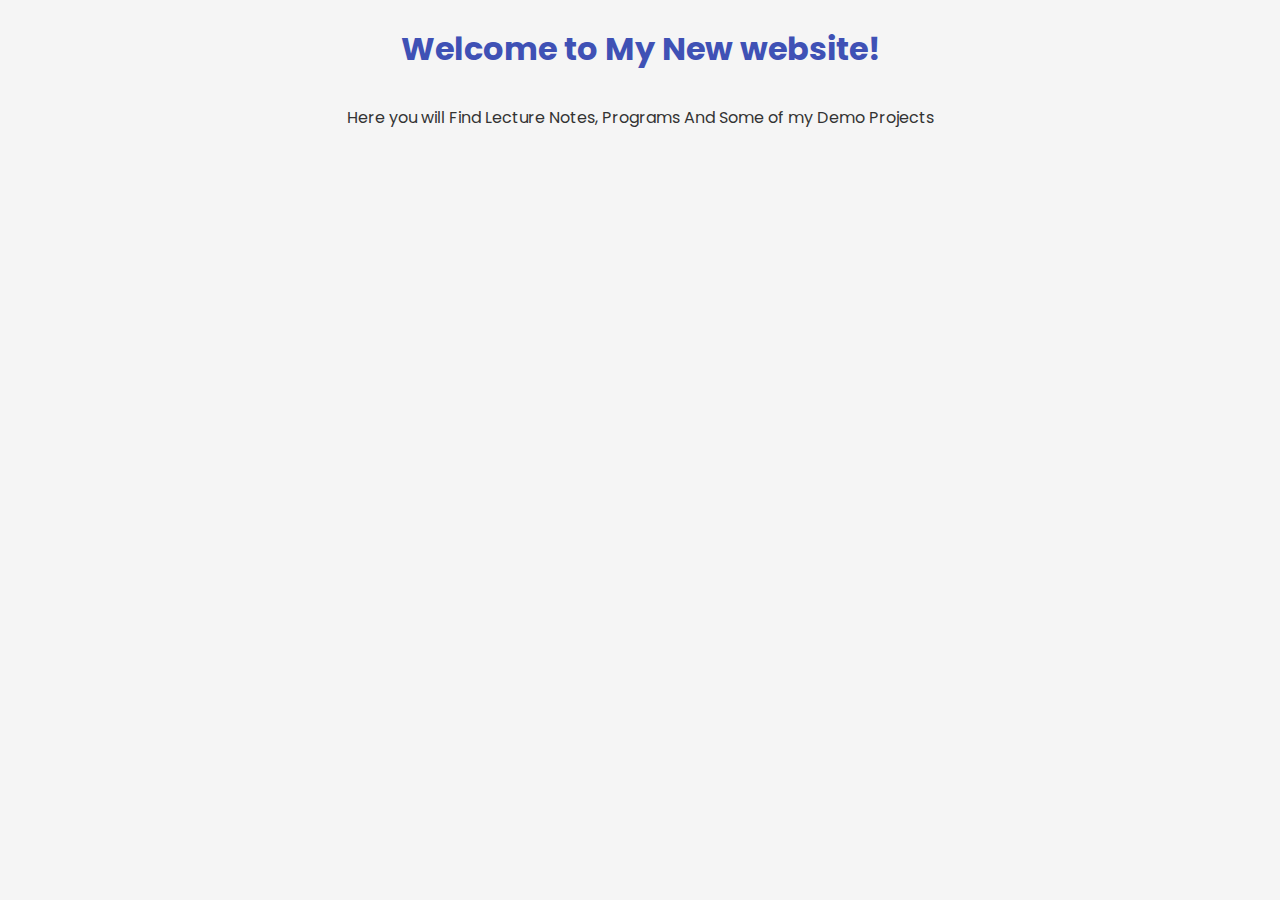
<file: index.html>
<!DOCTYPE html>
<html>

<head>
  <title>Electro Study</title>
  <script src="https://code.jquery.com/jquery-3.6.3.min.js"
    integrity="sha256-pvPw+upLPUjgMXY0G+8O0xUf+/Im1MZjXxxgOcBQBXU=" crossorigin="anonymous"></script>
  <Script>
    $(function () {
      $('#header').load('/header.html')
    })
  </Script>
  <link rel="stylesheet" type="text/css" href="/CSS/style.css">
  <meta name="viewport" content="width=device-width, initial-scale=1.0">
</head>

<body>
  <div id="header"></div>
  <h1 class="Page_Head">Welcome to My New website! </h1>
  <p class="Page_paragraph">Here you will Find Lecture Notes, Programs And Some of my Demo Projects</p>
  <script src="/JS/script.js"></script>
</body>

</html>
</file>
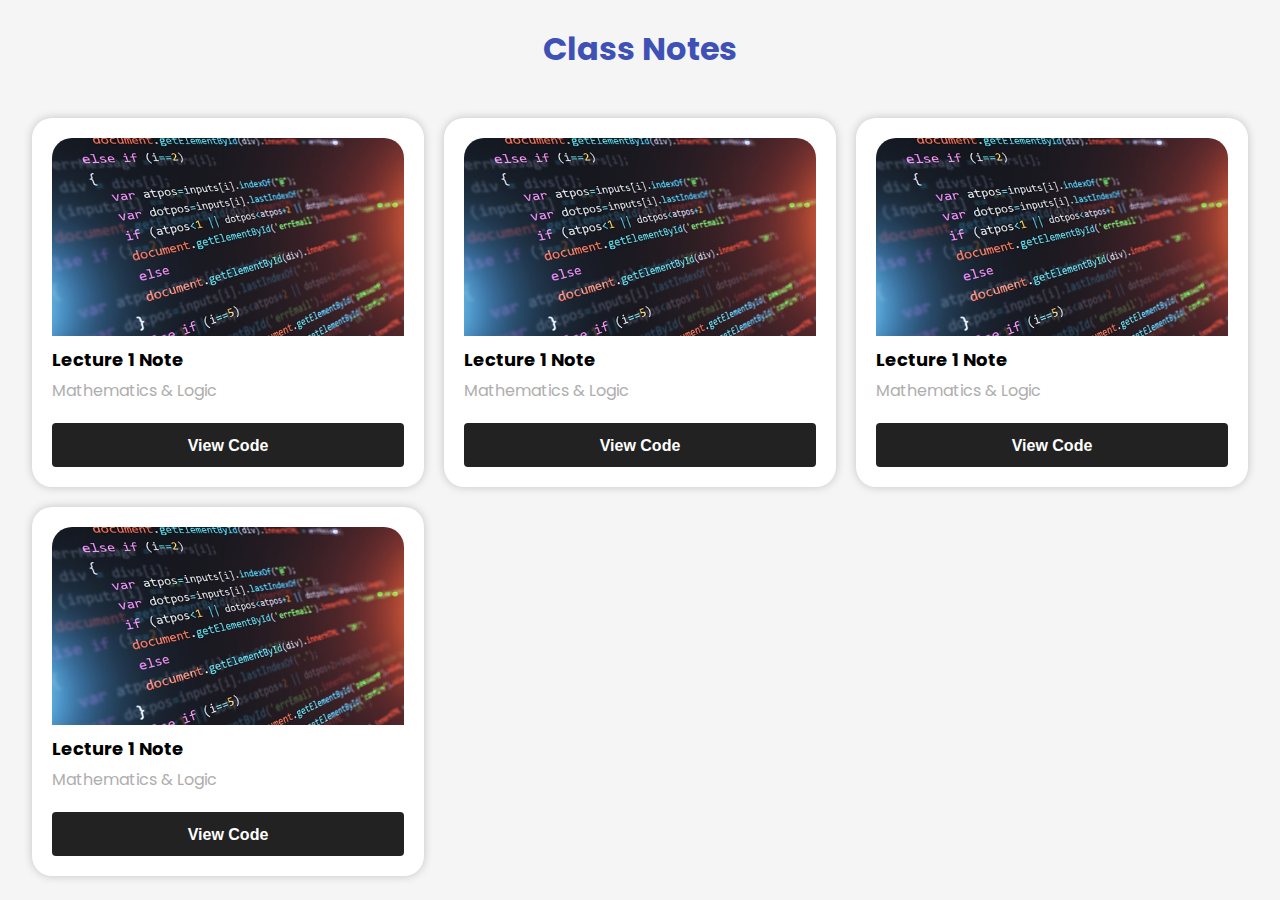
<file: HTML/Assignmet_Program.html>
<!DOCTYPE html>
<html>

<head>
  <title>Electro Study</title>
  <script src="https://code.jquery.com/jquery-3.6.3.min.js"
    integrity="sha256-pvPw+upLPUjgMXY0G+8O0xUf+/Im1MZjXxxgOcBQBXU=" crossorigin="anonymous"></script>
  <Script>
    $(function () {
      $('#header').load('/header.html')
    })
  </Script>
  <link rel="stylesheet" type="text/css" href="/CSS/style.css">
  <link rel="stylesheet" href="https://cdnjs.cloudflare.com/ajax/libs/font-awesome/5.13.1/css/all.min.css">
  <meta charset="UTF-8">
  <meta name="viewport" content="width=device-width, initial-scale=1.0">
</head>

<body>
  <div id="header"></div>
  <h1 class="Page_Head">Class Notes</h1>
  <div class="Class_Note">
    <div class="container_card">
      <div class="cards grid-row">
        <div class="card">
          <div class="card-top">
            <img src="/Images/java_Background.jpg" alt="Blog Name">
          </div>
          <div class="card-info">
            <h2>Lecture 1 Note</h2>
            <p class="excerpt">Mathematics & Logic </p>
          </div>
          <!-- <a href=""></a> -->
          <div class="card-bottom flex-row">
            <button class="View_Code_Button" role="button" onclick="window.location.href='/HTML/Assignment_Program/BinToHex.html';" >View Code</button>
          </div>
        </div>

        <div class="card">
            <div class="card-top">
              <img src="/Images/java_Background.jpg" alt="Blog Name">
            </div>
            <div class="card-info">
              <h2>Lecture 1 Note</h2>
              <p class="excerpt">Mathematics & Logic </p>
            </div>
            <!-- <a href=""></a> -->
            <div class="card-bottom flex-row">
              <button class="View_Code_Button" role="button" onclick="window.location.href='/HTML/Assignment_Program/BinToHex.html';" >View Code</button>
            </div>
          </div>

          <div class="card">
            <div class="card-top">
              <img src="/Images/java_Background.jpg" alt="Blog Name">
            </div>
            <div class="card-info">
              <h2>Lecture 1 Note</h2>
              <p class="excerpt">Mathematics & Logic </p>
            </div>
            <!-- <a href=""></a> -->
            <div class="card-bottom flex-row">
              <button class="View_Code_Button" role="button" onclick="window.location.href='/HTML/Assignment_Program/BinToHex.html';" >View Code</button>
            </div>
          </div>

          <div class="card">
            <div class="card-top">
              <img src="/Images/java_Background.jpg" alt="Blog Name">
            </div>
            <div class="card-info">
              <h2>Lecture 1 Note</h2>
              <p class="excerpt">Mathematics & Logic </p>
            </div>
            <!-- <a href=""></a> -->
            <div class="card-bottom flex-row">
              <button class="View_Code_Button" role="button" onclick="window.location.href='/HTML/Assignment_Program/BinToHex.html';" >View Code</button>
            </div>
          </div>


      </div>
    </div>
  </div>
  <script src="/JS/script.js"></script>
</body>

</html>
</file>
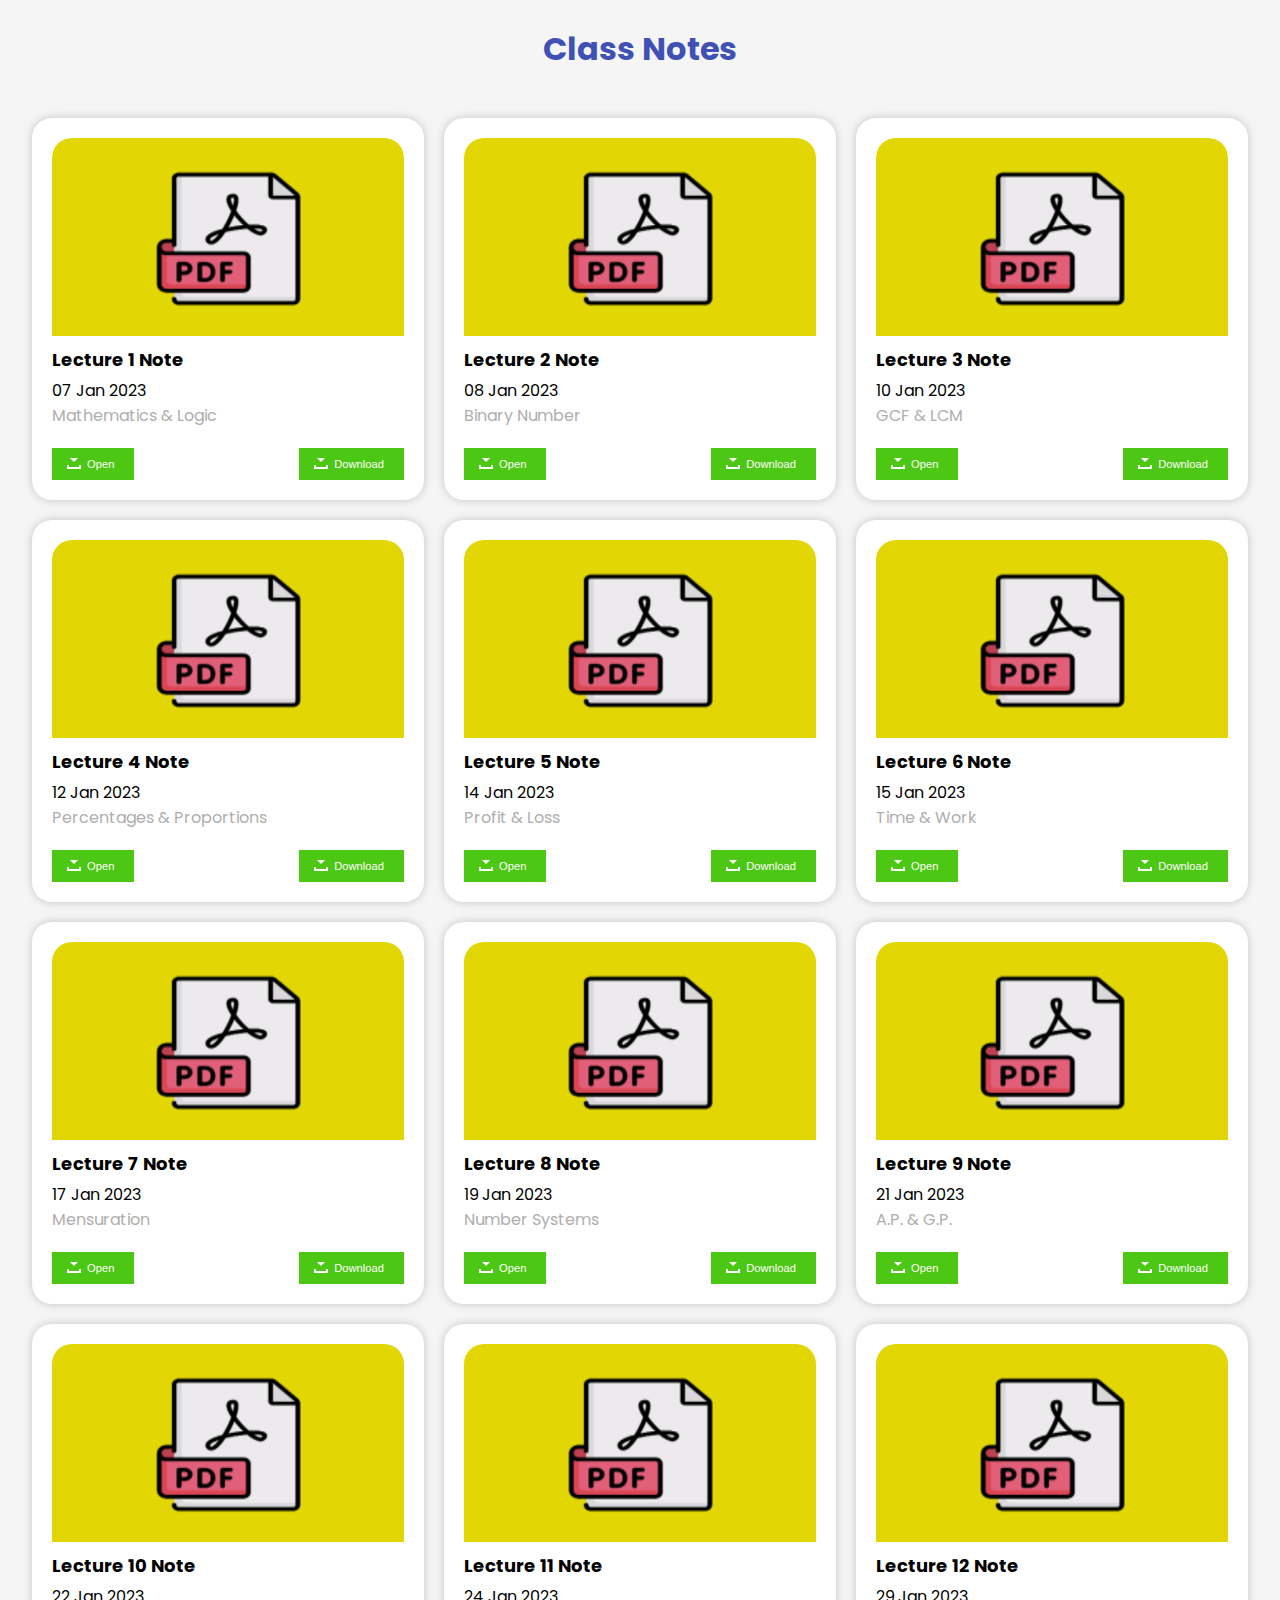
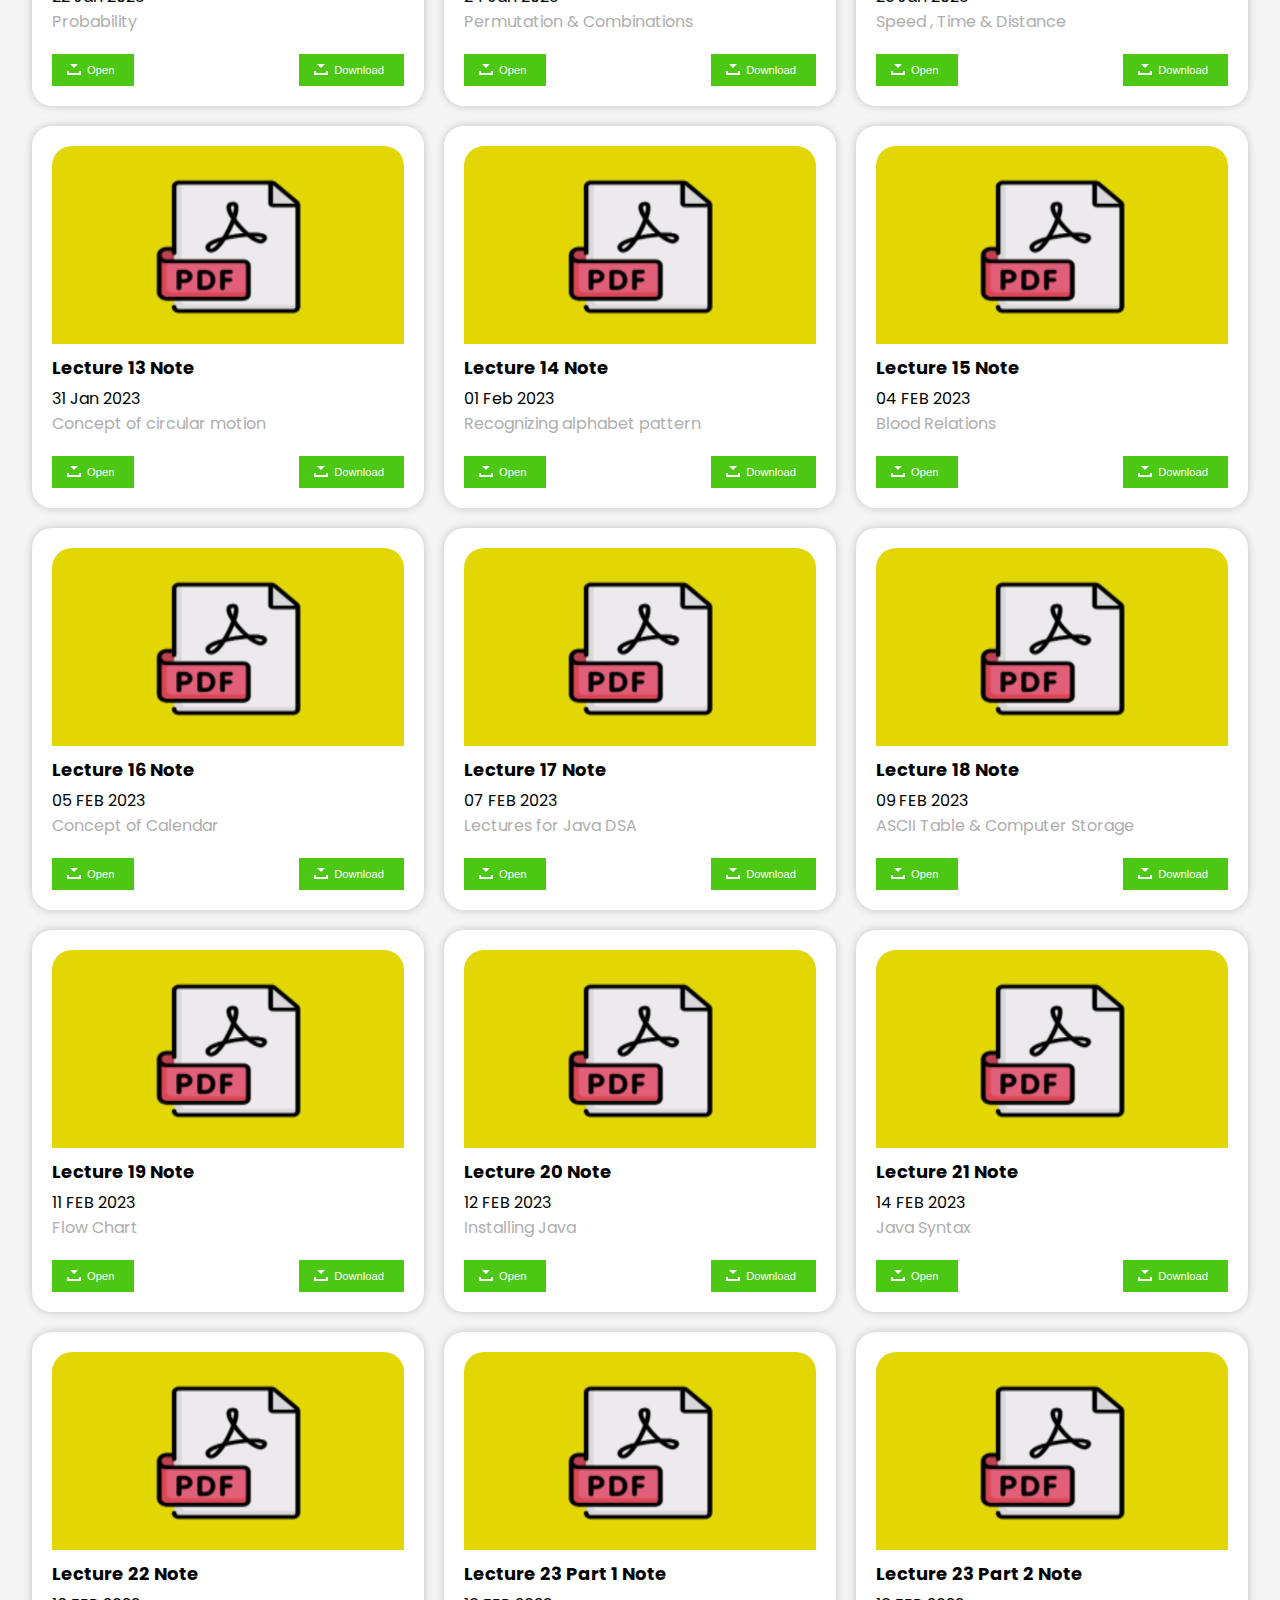
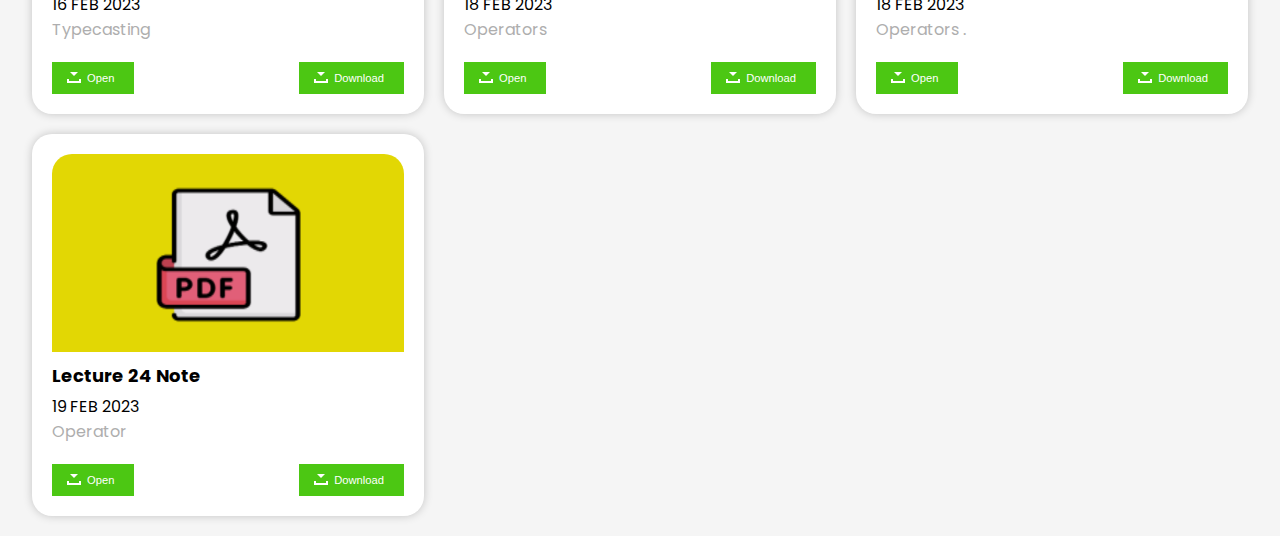
<file: HTML/class-notes.html>
<!DOCTYPE html>
<html>

<head>
  <title>Electro Study</title>
  <script src="https://code.jquery.com/jquery-3.6.3.min.js"
    integrity="sha256-pvPw+upLPUjgMXY0G+8O0xUf+/Im1MZjXxxgOcBQBXU=" crossorigin="anonymous"></script>
  <Script>
    $(function () {
      $('#header').load('/header.html')
    })
  </Script>
  <link rel="stylesheet" type="text/css" href="/CSS/style.css">
  <link rel="stylesheet" href="https://cdnjs.cloudflare.com/ajax/libs/font-awesome/5.13.1/css/all.min.css">
  <meta charset="UTF-8">
  <meta name="viewport" content="width=device-width, initial-scale=1.0">
</head>

<body>
  <div id="header"></div>
  <h1 class="Page_Head">Class Notes</h1>
  <div class="Class_Note">
    <div class="container_card">
      <div class="cards grid-row">
        <div class="card">
          <div class="card-top">
            <img src="/Images/PDF Icon.png" alt="Blog Name">
          </div>
          <div class="card-info">
            <h2>Lecture 1 Note</h2>
            <span class="date">07 Jan 2023</span>
            <p class="excerpt">Mathematics & Logic </p>
          </div>
          <div class="card-bottom flex-row">
            <a href="https://drive.google.com/file/d/1_JFD7eNA5ajauIT1tyjUackon3MLwa0J/view?usp=share_link"
              target="_blank" class="buttonDownload">Open</a>
            <a href="https://drive.google.com/uc?export=download&id=1_JFD7eNA5ajauIT1tyjUackon3MLwa0J" target="_blank"
              class="buttonDownload">Download</a>
          </div>
        </div>

        <div class="card">
          <div class="card-top">
            <img src="/Images/PDF Icon.png" alt="Blog Name">
          </div>
          <div class="card-info">
            <h2>Lecture 2 Note</h2>
            <span class="date">08 Jan 2023</span>
            <p class="excerpt">Binary Number </p>
          </div>
          <div class="card-bottom flex-row">
            <a href="https://drive.google.com/file/d/16fNa4a_7nnYT3rgl9lDWMHJbfWV9WaDL/view?usp=share_link"
              target="_blank" class="buttonDownload">Open</a>
            <a href="https://drive.google.com/uc?export=download&id=16fNa4a_7nnYT3rgl9lDWMHJbfWV9WaDL" target="_blank"
              class="buttonDownload">Download</a>
          </div>
        </div>

        <div class="card">
          <div class="card-top">
            <img src="/Images/PDF Icon.png" alt="Blog Name">
          </div>
          <div class="card-info">
            <h2>Lecture 3 Note</h2>
            <span class="date">10 Jan 2023</span>
            <p class="excerpt">GCF & LCM </p>
          </div>
          <div class="card-bottom flex-row">
            <a href="https://drive.google.com/file/d/1mbQNEcioYTnLtITBZVHK50rMXfueUfnF/view?usp=share_link"
              target="_blank" class="buttonDownload">Open</a>
            <a href="https://drive.google.com/uc?export=download&id=1mbQNEcioYTnLtITBZVHK50rMXfueUfnF" target="_blank"
              class="buttonDownload">Download</a>
          </div>
        </div>

        <div class="card">
          <div class="card-top">
            <img src="/Images/PDF Icon.png" alt="Blog Name">
          </div>
          <div class="card-info">
            <h2>Lecture 4 Note</h2>
            <span class="date">12 Jan 2023</span>
            <p class="excerpt">Percentages & Proportions</p>
          </div>
          <div class="card-bottom flex-row">
            <a href="https://drive.google.com/file/d/1C6YV-iYAvCfOZJowpzGTdxQq-sp9xnMk/view?usp=share_link"
              target="_blank" class="buttonDownload">Open</a>
            <a href="https://drive.google.com/uc?export=download&id=1C6YV-iYAvCfOZJowpzGTdxQq-sp9xnMk" target="_blank"
              class="buttonDownload">Download</a>
          </div>
        </div>

        <div class="card">
          <div class="card-top">
            <img src="/Images/PDF Icon.png" alt="Blog Name">
          </div>
          <div class="card-info">
            <h2>Lecture 5 Note</h2>
            <span class="date">14 Jan 2023</span>
            <p class="excerpt">Profit & Loss</p>
          </div>
          <div class="card-bottom flex-row">
            <a href="https://drive.google.com/file/d/1-nRt9AZUbZJNVBPFPS4664KPEQlxYov4/view?usp=share_link"
              target="_blank" class="buttonDownload">Open</a>
            <a href="https://drive.google.com/uc?export=download&id=1-nRt9AZUbZJNVBPFPS4664KPEQlxYov4" target="_blank"
              class="buttonDownload">Download</a>
          </div>
        </div>

        <div class="card">
          <div class="card-top">
            <img src="/Images/PDF Icon.png" alt="Blog Name">
          </div>
          <div class="card-info">
            <h2>Lecture 6 Note</h2>
            <span class="date">15 Jan 2023</span>
            <p class="excerpt">Time & Work</p>
          </div>
          <div class="card-bottom flex-row">
            <a href="https://drive.google.com/file/d/1-ECVTglC6JQuBuTUNT5u-cheM5EIJao9/view?usp=share_link"
              target="_blank" class="buttonDownload">Open</a>
            <a href="https://drive.google.com/uc?export=download&id=1-ECVTglC6JQuBuTUNT5u-cheM5EIJao9" target="_blank"
              class="buttonDownload">Download</a>
          </div>
        </div>

        <div class="card">
          <div class="card-top">
            <img src="/Images/PDF Icon.png" alt="Blog Name">
          </div>
          <div class="card-info">
            <h2>Lecture 7 Note</h2>
            <span class="date">17 Jan 2023</span>
            <p class="excerpt">Mensuration </p>
          </div>
          <div class="card-bottom flex-row">
            <a href="https://drive.google.com/file/d/1hbAzHjBHom5YZzcYjYPfpFZXAyMEeO0U/view?usp=share_link"
              target="_blank" class="buttonDownload">Open</a>
            <a href="https://drive.google.com/uc?export=download&id=1hbAzHjBHom5YZzcYjYPfpFZXAyMEeO0U" target="_blank"
              class="buttonDownload">Download</a>
          </div>
        </div>

        <div class="card">
          <div class="card-top">
            <img src="/Images/PDF Icon.png" alt="Blog Name">
          </div>
          <div class="card-info">
            <h2>Lecture 8 Note</h2>
            <span class="date">19 Jan 2023</span>
            <p class="excerpt">Number Systems</p>
          </div>
          <div class="card-bottom flex-row">
            <a href="https://drive.google.com/file/d/1WkXlXZSXsrnCuzq6oHR2x0IeAvsnrvxI/view?usp=share_link"
              target="_blank" class="buttonDownload">Open</a>
            <a href="https://drive.google.com/uc?export=download&id=1WkXlXZSXsrnCuzq6oHR2x0IeAvsnrvxI" target="_blank"
              class="buttonDownload">Download</a>
          </div>
        </div>

        <div class="card">
          <div class="card-top">
            <img src="/Images/PDF Icon.png" alt="Blog Name">
          </div>
          <div class="card-info">
            <h2>Lecture 9 Note</h2>
            <span class="date">21 Jan 2023</span>
            <p class="excerpt">A.P. & G.P. </p>
          </div>
          <div class="card-bottom flex-row">
            <a href="https://drive.google.com/file/d/1e3wZ2iFE1eFIG9TrGL90r0SWkxikQMNX/view?usp=share_link"
              target="_blank" class="buttonDownload">Open</a>
            <a href="https://drive.google.com/uc?export=download&id=1e3wZ2iFE1eFIG9TrGL90r0SWkxikQMNX" target="_blank"
              class="buttonDownload">Download</a>
          </div>
        </div>

        <div class="card">
          <div class="card-top">
            <img src="/Images/PDF Icon.png" alt="Blog Name">
          </div>
          <div class="card-info">
            <h2>Lecture 10 Note</h2>
            <span class="date">22 Jan 2023</span>
            <p class="excerpt">Probability</p>
          </div>
          <div class="card-bottom flex-row">
            <a href="https://drive.google.com/file/d/1zvzG0h-bpWvvl7YAJdf4owIJVYGHXvC2/view?usp=share_link"
              target="_blank" class="buttonDownload">Open</a>
            <a href="https://drive.google.com/uc?export=download&id=1zvzG0h-bpWvvl7YAJdf4owIJVYGHXvC2" target="_blank"
              class="buttonDownload">Download</a>
          </div>
        </div>

        <div class="card">
          <div class="card-top">
            <img src="/Images/PDF Icon.png" alt="Blog Name">
          </div>
          <div class="card-info">
            <h2>Lecture 11 Note</h2>
            <span class="date">24 Jan 2023</span>
            <p class="excerpt">Permutation & Combinations </p>
          </div>
          <div class="card-bottom flex-row">
            <a href="https://drive.google.com/file/d/1TI6p6rxbgv3m3xpkQiYn9WM3YYkQnTxJ/view?usp=share_link"
              target="_blank" class="buttonDownload">Open</a>
            <a href="https://drive.google.com/uc?export=download&id=1TI6p6rxbgv3m3xpkQiYn9WM3YYkQnTxJ" target="_blank"
              class="buttonDownload">Download</a>
          </div>
        </div>

        <div class="card">
          <div class="card-top">
            <img src="/Images/PDF Icon.png" alt="Blog Name">
          </div>
          <div class="card-info">
            <h2>Lecture 12 Note</h2>
            <span class="date">29 Jan 2023</span>
            <p class="excerpt">Speed , Time & Distance</p>
          </div>
          <div class="card-bottom flex-row">
            <a href="https://drive.google.com/file/d/1kecvzJMOo6ZHQ88v9Gz1GBIQzsTzaMKk/view?usp=share_link"
              target="_blank" class="buttonDownload">Open</a>
            <a href="https://drive.google.com/uc?export=download&id=1kecvzJMOo6ZHQ88v9Gz1GBIQzsTzaMKk" target="_blank"
              class="buttonDownload">Download</a>
          </div>
        </div>

        <div class="card">
          <div class="card-top">
            <img src="/Images/PDF Icon.png" alt="Blog Name">
          </div>
          <div class="card-info">
            <h2>Lecture 13 Note</h2>
            <span class="date">31 Jan 2023</span>
            <p class="excerpt">Concept of circular motion</p>
          </div>
          <div class="card-bottom flex-row">
            <a href="https://drive.google.com/file/d/1dWPReHGTN-hp2cRQ3JmTNBKbxG8NWCzp/view?usp=share_link"
              target="_blank" class="buttonDownload">Open</a>
            <a href="https://drive.google.com/uc?export=download&id=1dWPReHGTN-hp2cRQ3JmTNBKbxG8NWCzp" target="_blank"
              class="buttonDownload">Download</a>
          </div>
        </div>

        <div class="card">
          <div class="card-top">
            <img src="/Images/PDF Icon.png" alt="Blog Name">
          </div>
          <div class="card-info">
            <h2>Lecture 14 Note</h2>
            <span class="date">01 Feb 2023</span>
            <p class="excerpt">Recognizing alphabet pattern</p>
          </div>
          <div class="card-bottom flex-row">
            <a href="https://drive.google.com/file/d/1sWwbm6wlHvoseBDqlfthPIoGQt8YtxuX/view?usp=share_link"
              target="_blank" class="buttonDownload">Open</a>
            <a href="https://drive.google.com/uc?export=download&id=1sWwbm6wlHvoseBDqlfthPIoGQt8YtxuX" target="_blank"
              class="buttonDownload">Download</a>
          </div>
        </div>

        <div class="card">
          <div class="card-top">
            <img src="/Images/PDF Icon.png" alt="Blog Name">
          </div>
          <div class="card-info">
            <h2>Lecture 15 Note</h2>
            <span class="date">04 FEB 2023</span>
            <p class="excerpt">Blood Relations</p>
          </div>
          <div class="card-bottom flex-row">
            <a href="https://drive.google.com/file/d/11--0jpuzgWJ09gAdIsMbIIigk-phxq07/view?usp=share_link"
              target="_blank" class="buttonDownload">Open</a>
            <a href="https://drive.google.com/uc?export=download&id=11--0jpuzgWJ09gAdIsMbIIigk-phxq07" target="_blank"
              class="buttonDownload">Download</a>
          </div>
        </div>

        <div class="card">
          <div class="card-top">
            <img src="/Images/PDF Icon.png" alt="Blog Name">
          </div>
          <div class="card-info">
            <h2>Lecture 16 Note</h2>
            <span class="date">05 FEB 2023</span>
            <p class="excerpt">Concept of Calendar </p>
          </div>
          <div class="card-bottom flex-row">
            <a href="https://drive.google.com/file/d/1SeX9s1KbsVn1cjwd04W6NTdufPaCPAUu/view?usp=share_link"
              target="_blank" class="buttonDownload">Open</a>
            <a href="https://drive.google.com/uc?export=download&id=1SeX9s1KbsVn1cjwd04W6NTdufPaCPAUu" target="_blank"
              class="buttonDownload">Download</a>
          </div>
        </div>

        <div class="card">
          <div class="card-top">
            <img src="/Images/PDF Icon.png" alt="Blog Name">
          </div>
          <div class="card-info">
            <h2>Lecture 17 Note</h2>
            <span class="date"> 07 FEB 2023</span>
            <p class="excerpt">Lectures for Java DSA</p>
          </div>
          <div class="card-bottom flex-row">
            <a href="https://drive.google.com/file/d/1jjan_3N76Qb1iDwWlsKK9zuxw5AwRP14/view?usp=share_link"
              target="_blank" class="buttonDownload">Open</a>
            <a href="https://drive.google.com/uc?export=download&id=1jjan_3N76Qb1iDwWlsKK9zuxw5AwRP14" target="_blank"
              class="buttonDownload">Download</a>
          </div>
        </div>

        <div class="card">
          <div class="card-top">
            <img src="/Images/PDF Icon.png" alt="Blog Name">
          </div>
          <div class="card-info">
            <h2>Lecture 18 Note</h2>
            <span class="date">09 FEB 2023</span>
            <p class="excerpt">ASCII Table & Computer Storage</p>
          </div>
          <div class="card-bottom flex-row">
            <a href="https://drive.google.com/file/d/1onv8wESdJijIp09RzsQoJUcQrbP3wBev/view?usp=share_link"
              target="_blank" class="buttonDownload">Open</a>
            <a href="https://drive.google.com/uc?export=download&id=1onv8wESdJijIp09RzsQoJUcQrbP3wBev" target="_blank"
              class="buttonDownload">Download</a>
          </div>
        </div>

        <div class="card">
          <div class="card-top">
            <img src="/Images/PDF Icon.png" alt="Blog Name">
          </div>
          <div class="card-info">
            <h2>Lecture 19 Note</h2>
            <span class="date">11 FEB 2023</span>
            <p class="excerpt">Flow Chart</p>
          </div>
          <div class="card-bottom flex-row">
            <a href="https://drive.google.com/file/d/1VHkgNdpccNYMYQAnAwRQjA-WiHbxK5Y0/view?usp=share_link"
              target="_blank" class="buttonDownload">Open</a>
            <a href="https://drive.google.com/uc?export=download&id=1VHkgNdpccNYMYQAnAwRQjA-WiHbxK5Y0" target="_blank"
              class="buttonDownload">Download</a>
          </div>
        </div>

        <div class="card">
          <div class="card-top">
            <img src="/Images/PDF Icon.png" alt="Blog Name">
          </div>
          <div class="card-info">
            <h2>Lecture 20 Note</h2>
            <span class="date">12 FEB 2023</span>
            <p class="excerpt">Installing Java</p>
          </div>
          <div class="card-bottom flex-row">
            <a href="https://drive.google.com/file/d/1w84abAhlZuhBlbApFqoYW8i__6RW7RhD/view?usp=share_link"
              target="_blank" class="buttonDownload">Open</a>
            <a href="https://drive.google.com/uc?export=download&id=1w84abAhlZuhBlbApFqoYW8i__6RW7RhD" target="_blank"
              class="buttonDownload">Download</a>
          </div>
        </div>

        <div class="card">
          <div class="card-top">
            <img src="/Images/PDF Icon.png" alt="Blog Name">
          </div>
          <div class="card-info">
            <h2>Lecture 21 Note</h2>
            <span class="date">14 FEB 2023</span>
            <p class="excerpt">Java Syntax</p>
          </div>
          <div class="card-bottom flex-row">
            <a href="https://drive.google.com/file/d/1w6taYuPg82M-47LaL2bJgPIXUBZeJ3RT/view?usp=share_link"
              target="_blank" class="buttonDownload">Open</a>
            <a href="https://drive.google.com/uc?export=download&id=1w6taYuPg82M-47LaL2bJgPIXUBZeJ3RT" target="_blank"
              class="buttonDownload">Download</a>
          </div>
        </div>

        <div class="card">
          <div class="card-top">
            <img src="/Images/PDF Icon.png" alt="Blog Name">
          </div>
          <div class="card-info">
            <h2>Lecture 22 Note</h2>
            <span class="date">16 FEB 2023</span>
            <p class="excerpt">Typecasting</p>
          </div>
          <div class="card-bottom flex-row">
            <a href="https://drive.google.com/file/d/1iqOISRhYrqHx8NUqRAZ_OCCsyi9ewqFB/view?usp=share_link"
              target="_blank" class="buttonDownload">Open</a>
            <a href="https://drive.google.com/uc?export=download&id=1iqOISRhYrqHx8NUqRAZ_OCCsyi9ewqFB" target="_blank"
              class="buttonDownload">Download</a>
          </div>
        </div>

        <div class="card">
          <div class="card-top">
            <img src="/Images/PDF Icon.png" alt="Blog Name">
          </div>
          <div class="card-info">
            <h2>Lecture 23 Part 1 Note</h2>
            <span class="date">18 FEB 2023</span>
            <p class="excerpt">Operators</p>
          </div>
          <div class="card-bottom flex-row">
            <a href="https://drive.google.com/file/d/1ip-6NOzTuQC0AhW-WMcEJ0zg59DKGN01/view?usp=share_link"
              target="_blank" class="buttonDownload">Open</a>
            <a href="https://drive.google.com/uc?export=download&id=1ip-6NOzTuQC0AhW-WMcEJ0zg59DKGN01" target="_blank"
              class="buttonDownload">Download</a>
          </div>
        </div>


        <div class="card">
          <div class="card-top">
            <img src="/Images/PDF Icon.png" alt="Blog Name">
          </div>
          <div class="card-info">
            <h2>Lecture 23 Part 2 Note</h2>
            <span class="date">18 FEB 2023</span>
            <p class="excerpt">Operators .</p>
          </div>
          <div class="card-bottom flex-row">
            <a href="https://drive.google.com/file/d/1ENgzy3jRszUi__NhBa8VUzATyRO021K9/view?usp=share_link"
              target="_blank" class="buttonDownload">Open</a>
            <a href="https://drive.google.com/uc?export=download&id=1ENgzy3jRszUi__NhBa8VUzATyRO021K9" target="_blank"
              class="buttonDownload">Download</a>
          </div>
        </div>

        <div class="card">
          <div class="card-top">
            <img src="/Images/PDF Icon.png" alt="Blog Name">
          </div>
          <div class="card-info">
            <h2>Lecture 24 Note</h2>
            <span class="date">19 FEB 2023</span>
            <p class="excerpt">Operator</p>
          </div>
          <div class="card-bottom flex-row">
            <a href="https://drive.google.com/file/d/16Zcgeqs8rDfcMGH-z-dO4tmFBK5gUF7j/view?usp=share_link"
              target="_blank" class="buttonDownload">Open</a>
            <a href="https://drive.google.com/uc?export=download&id=16Zcgeqs8rDfcMGH-z-dO4tmFBK5gUF7j" target="_blank"
              class="buttonDownload">Download</a>
          </div>
        </div>

        <!-- <div class="card">
          <div class="card-top">
            <img src="/Images/PDF Icon.png" alt="Blog Name">
          </div>
          <div class="card-info">
            <h2>Lecture 22 Note</h2>
            <span class="date">16 FEB 2023</span>
            <p class="excerpt">GCF & LCM </p>
          </div>
          <div class="card-bottom flex-row">
            <a href="" target="_blank"  class="buttonDownload">Open</a>
            <a href="" target="_blank" class="buttonDownload">Download</a>
          </div>
        </div>
        
        <div class="card">
          <div class="card-top">
            <img src="/Images/PDF Icon.png" alt="Blog Name">
          </div>
          <div class="card-info">
            <h2>Lecture 22 Note</h2>
            <span class="date">16 FEB 2023</span>
            <p class="excerpt">GCF & LCM </p>
          </div>
          <div class="card-bottom flex-row">
            <a href="" target="_blank"  class="buttonDownload">Open</a>
            <a href="" target="_blank" class="buttonDownload">Download</a>
          </div>
        </div>

        
        <div class="card">
          <div class="card-top">
            <img src="/Images/PDF Icon.png" alt="Blog Name">
          </div>
          <div class="card-info">
            <h2>Lecture 22 Note</h2>
            <span class="date">16 FEB 2023</span>
            <p class="excerpt">GCF & LCM </p>
          </div>
          <div class="card-bottom flex-row">
            <a href="" target="_blank"  class="buttonDownload">Open</a>
            <a href="" target="_blank" class="buttonDownload">Download</a>
          </div>
        </div>
        
        <div class="card">
          <div class="card-top">
            <img src="/Images/PDF Icon.png" alt="Blog Name">
          </div>
          <div class="card-info">
            <h2>Lecture 22 Note</h2>
            <span class="date">16 FEB 2023</span>
            <p class="excerpt">GCF & LCM </p>
          </div>
          <div class="card-bottom flex-row">
            <a href="" target="_blank"  class="buttonDownload">Open</a>
            <a href="" target="_blank" class="buttonDownload">Download</a>
          </div>
        </div>
        
        <div class="card">
          <div class="card-top">
            <img src="/Images/PDF Icon.png" alt="Blog Name">
          </div>
          <div class="card-info">
            <h2>Lecture 22 Note</h2>
            <span class="date">16 FEB 2023</span>
            <p class="excerpt">GCF & LCM </p>
          </div>
          <div class="card-bottom flex-row">
            <a href="" target="_blank"  class="buttonDownload">Open</a>
            <a href="" target="_blank" class="buttonDownload">Download</a>
          </div>
        </div>
        
        <div class="card">
          <div class="card-top">
            <img src="/Images/PDF Icon.png" alt="Blog Name">
          </div>
          <div class="card-info">
            <h2>Lecture 22 Note</h2>
            <span class="date">16 FEB 2023</span>
            <p class="excerpt">GCF & LCM </p>
          </div>
          <div class="card-bottom flex-row">
            <a href="" target="_blank"  class="buttonDownload">Open</a>
            <a href="" target="_blank" class="buttonDownload">Download</a>
          </div>
        </div> -->

      </div>
    </div>
  </div>
  <script src="/JS/script.js"></script>
</body>

</html>
</file>
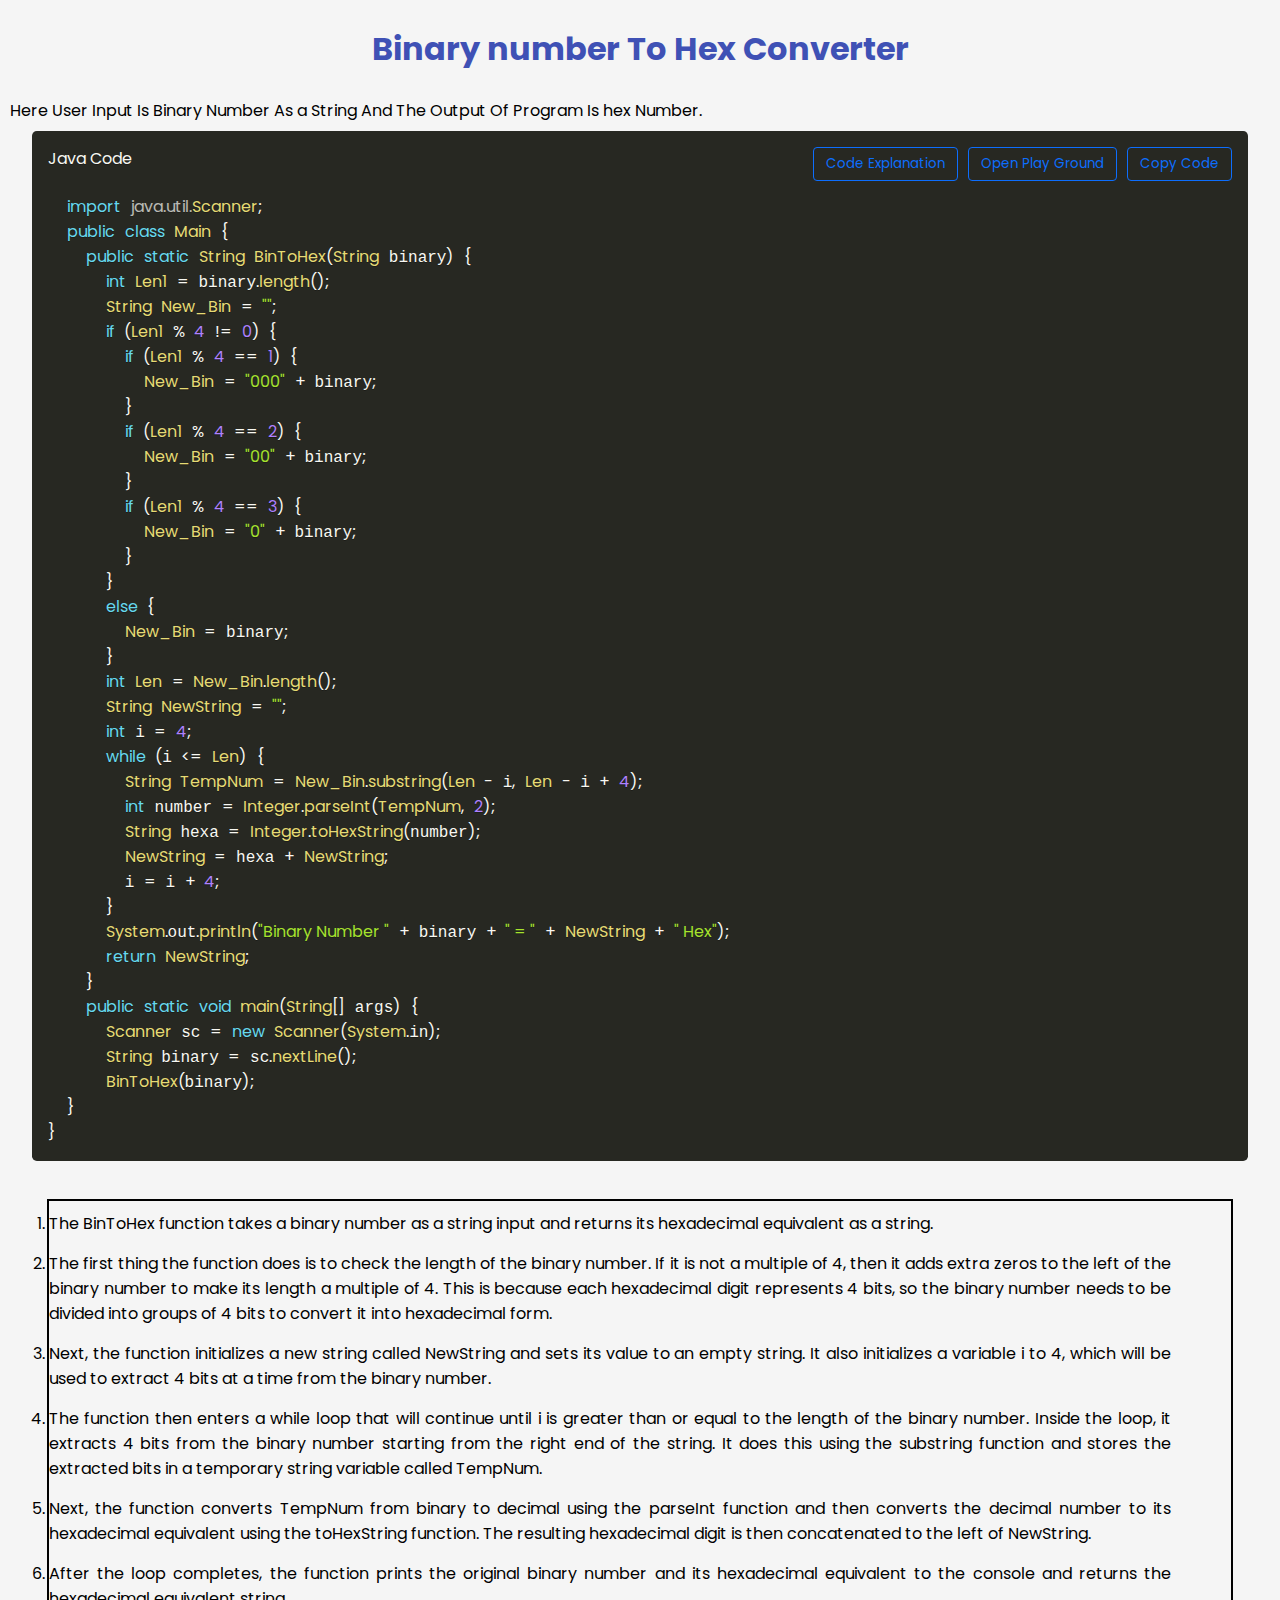
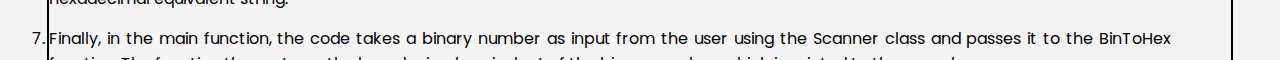
<file: HTML/Assignment_Program/BinToHex.html>
<!DOCTYPE html>
<html>

<head>
  <title>Electro Study</title>
  <link rel="stylesheet" type="text/css" href="/CSS/style.css">
  <link rel="stylesheet" href="/CSS/code_style.css">
  <script src="https://code.jquery.com/jquery-3.6.3.min.js"
    integrity="sha256-pvPw+upLPUjgMXY0G+8O0xUf+/Im1MZjXxxgOcBQBXU=" crossorigin="anonymous"></script>
  <Script>
    $(function () {
      $('#header').load('/header.html')
    })
  </Script>
  <meta name="viewport" content="width=device-width, initial-scale=1.0">
</head>

<body>
  <div id="header"></div>
  <h1 class="Page_Head">Binary number To Hex Converter</h1>
  <p1 class="program_discription"> Here User Input Is Binary Number As a String And The Output Of Program Is
    hex Number.</p1>
  <div class="Jav_Code">
    <div class="container_code">
      <div class="code-wrape">
        <pre><div>Java Code <button id="copy-button">Copy Code</button> <button id="copy-button">Open Play Ground</button> <button id="copy-button" onclick="window.location.href='#Full_program_discription';" >Code Explanation</button></div> <code id="code" class="language-java">
  import java.util.Scanner;
  public class Main {
    public static String BinToHex(String binary) {
      int Len1 = binary.length();
      String New_Bin = "";
      if (Len1 % 4 != 0) {
        if (Len1 % 4 == 1) {
          New_Bin = "000" + binary;
        }
        if (Len1 % 4 == 2) {
          New_Bin = "00" + binary;
        }
        if (Len1 % 4 == 3) {
          New_Bin = "0" + binary;
        }
      }
      else {
        New_Bin = binary;
      }
      int Len = New_Bin.length();
      String NewString = "";
      int i = 4;
      while (i <= Len) {
        String TempNum = New_Bin.substring(Len - i, Len - i + 4);
        int number = Integer.parseInt(TempNum, 2);
        String hexa = Integer.toHexString(number);
        NewString = hexa + NewString;
        i = i + 4;
      }
      System.out.println("Binary Number " + binary + " = " + NewString + " Hex");
      return NewString;
    }
    public static void main(String[] args) {
      Scanner sc = new Scanner(System.in);
      String binary = sc.nextLine();
      BinToHex(binary);
  }
}</code></pre>
      </div>
    </div>
  </div>
  <div class="blank_Div"></div>
<div id="Full_program_discription">
  <ol>
    <Li>The BinToHex function takes a binary number as a string input and returns its hexadecimal equivalent as a string.</Li>
    <Li>The first thing the function does is to check the length of the binary number. If it is not a multiple of 4, then it adds extra zeros to the left of the binary number to make its length a multiple of 4. This is because each hexadecimal digit represents 4 bits, so the binary number needs to be divided into groups of 4 bits to convert it into hexadecimal form.</Li>
    <Li>Next, the function initializes a new string called NewString and sets its value to an empty string. It also initializes a variable i to 4, which will be used to extract 4 bits at a time from the binary number.</Li>
    <Li>The function then enters a while loop that will continue until i is greater than or equal to the length of the binary number. Inside the loop, it extracts 4 bits from the binary number starting from the right end of the string. It does this using the substring function and stores the extracted bits in a temporary string variable called TempNum.</Li>
    <Li>Next, the function converts TempNum from binary to decimal using the parseInt function and then converts the decimal number to its hexadecimal equivalent using the toHexString function. The resulting hexadecimal digit is then concatenated to the left of NewString.</Li>
    <Li>After the loop completes, the function prints the original binary number and its hexadecimal equivalent to the console and returns the hexadecimal equivalent string.</Li>
    <Li>Finally, in the main function, the code takes a binary number as input from the user using the Scanner class and passes it to the BinToHex function. The function then returns the hexadecimal equivalent of the binary number, which is printed to the console.</Li>
  </ol>
</div>
</body>
<script src="/JS/code_script.js"></script>
<script src="/JS/script.js"></script>

</html>
</file>
<file: CSS/style.css>
@import url('https://fonts.googleapis.com/css2?family=Poppins:wght@300&display=swap');

* {
  font-family: 'Poppins', sans-serif;
}

body * {
  margin: 0;
  padding: 0;
}

html,
body {
  padding: 0px;
  margin: 0px;
  background-color: #f5f5f5;
  font-family: Arial, 'Karla', sans-serif;
  width: 100%;
}

#header {
  width: 100%;
  background-color: #3F51B5;
  color: white;
  text-align: center;
  box-shadow: 0px 2px 4px rgba(0, 0, 0, 0.2);
  position: relative;
  display: flex;
  align-items: center;
  justify-content: space-between;
  z-index: 1000;
}

.logo{
  font-weight: bolder;
  font-size: 25px;
  color:white;
}

.navbar {
  display: flex;
  justify-content: space-between;
}

.Nab_bar_List {
  list-style-type: none;
  text-align: center;
}

.Bar_name {
  position: relative;
  float: left;
  display: block;
}

.Bar_Link {
  display: block;
  color: white;
  text-align: left;
  margin: 0px 0px 0px 0px;
  padding: 1em ;
  text-decoration: none;
}

.Sub_Bar_Link{
  margin: 0px;

}
.Bar_Link:hover {
  background-color: #333;
  color: #ffffff;
}

.Sub_Nab_bar_List{
  position: absolute;
  left: 0;
  padding: 0;
  width: 200px;
  background-color:#3F51B5;
  display: none;
}

.Sub_Bar_name{
  width: 100%;
  border-top: 1px solidrgba(0,0,0,.1);
}

.Bar_name:hover > .Sub_Nab_bar_List{
  display: initial;
}


#menu-bar{
  display: none;
}

.Menu_Lab{
  font-size: 20px;
  color: white;
  cursor: pointer;
  display: none;
}

@media(max-width:991px){

  header{
      padding: 20px;
  }

  .Menu_Lab{
      display:initial;
  }

  .navbar{
      position: absolute;
      top: 100%; left: 0; right: 0;
      background: #3f4c96;
      border-top: 1px solid rgba(0,0,0,.1);
      display: none;
  }

  .Bar_name{
      width: 100%;
  }

  .Sub_Nab_bar_List{
      position: relative;
      width: 90%;
  }

  .Bar_Link{
    text-align: left;
  }
  .Sub_Bar_name{
      background: #242d64;
      
  }

  #menu-bar:checked ~ .navbar{
      display: initial;
  }
}


.Page_Head {
  color: #3F51B5;
  text-align: center;
  margin: 25px 0px 25px 0px;
}

.Page_paragraph {
  color: #333;
  text-align: center;
  margin: 2em;
}

.table {
  width: 100%;
  border-collapse: collapse;
}

.table td,
.table th {
  padding: 12px 15px;
  text-align: center;
}

.table th {
  background-color: darkblue;
  color: #ffffff;
}

.table tbody tr:nth-child(even) {
  background-color: #ece9e9;
}

/* ----------------------------------- Download Button Effect ------------------------------------- */

.buttonDownload {
  display: inline-block;
  position: relative;
  padding: 10px 20px;

  background-color: #4CC713;
  color: white;

  font-family: sans-serif;
  text-decoration: none;
  font-size: 0.7em;
  text-align: center;
  text-indent: 15px;
}

.buttonDownload:hover {
  background-color: #333;
  color: white;
}

.buttonDownload:before,
.buttonDownload:after {
  content: ' ';
  display: block;
  position: absolute;
  left: 15px;
  top: 52%;
}

/* ------------------------------------------ Download box shape --------------------------------------  */
.buttonDownload:before {
  width: 10px;
  height: 2px;
  border-style: solid;
  border-width: 0 2px 2px;
}

/* ------------------------------------------ Download arrow shape --------------------------------------*/
.buttonDownload:after {
  width: 0;
  height: 0;
  margin-left: 3px;
  margin-top: -7px;

  border-style: solid;
  border-width: 4px 4px 0 4px;
  border-color: transparent;
  border-top-color: inherit;

  animation: downloadArrow 2s linear infinite;
  animation-play-state: paused;
}

.buttonDownload:hover:before {
  border-color: #4CC713;
}

.buttonDownload:hover:after {
  border-top-color: #4CC713;
  animation-play-state: running;
}

@keyframes downloadArrow {
  0% {
    margin-top: -7px;
    opacity: 1;
  }

  0.001% {
    margin-top: -15px;
    opacity: 0;
  }

  50% {
    opacity: 1;
  }

  100% {
    margin-top: 0;
    opacity: 0;
  }
}

/* --------------------------------- Drop-down Button In programing Page ---------------------------------*/

body nav menuitem {
  position: relative;
  display: block;
  opacity: 0;
  cursor: pointer;
}

body nav menuitem>menu {
  position: absolute;
  pointer-events: none;
}

body>nav>menu {
  display: flex;
}

body>nav>menu>menuitem {
  pointer-events: all;
  opacity: 1;
}

menu menuitem a {
  white-space: nowrap;
  display: block;
}

menuitem:hover>menu {
  pointer-events: initial;
}

menuitem:hover>menu>menuitem,
menu:hover>menuitem {
  opacity: 1;
}

body>nav>menu>menuitem menuitem menu {
  transform: translateX(100%);
  top: 0;
  right: 0;
}

body>nav {
  margin-top: 40px;
  margin-left: 40px;
}

body>nav a {
  background: #75F;
  color: #FFF;
  /* min-width:190px; */
  width: 200px;
  transition: background 0.5s, color 0.5s, transform 0.5s;
  margin: 0px 6px 6px 0px;
  padding: 20px 40px;
  box-sizing: border-box;
  border-radius: 3px;
  box-shadow: 0px 2px 4px rgba(0, 0, 0, 0.5);
  position: relative;
}

body>nav a:hover:before {
  content: '';
  top: 0;
  left: 0;
  position: absolute;
  background: rgba(0, 0, 0, 0.2);
  width: 100%;
  height: 100%;
}

body>nav>menu>menuitem>a+menu:after {
  content: '';
  position: absolute;
  border: 10px solid transparent;
  border-top: 10px solid white;
  left: 12px;
  top: -40px;
}

body>nav menuitem>menu>menuitem>a+menu:after {
  content: '';
  position: absolute;
  border: 10px solid transparent;
  border-left: 10px solid white;
  top: 20px;
  left: -190px;
  transition: opacity 0.6, transform 0s;
}

body>nav>menu>menuitem>menu>menuitem {
  transition: transform 0.6s, opacity 0.6s;
  transform: translateY(200%);
  opacity: 0;
}

body>nav>menu>menuitem:hover>menu>menuitem,
body>nav>menu>menuitem.hover>menu>menuitem {
  transform: translateY(0%);
  opacity: 1;
}

menuitem>menu>menuitem>menu>menuitem {
  transition: transform 0.6s, opacity 0.6s;
  transform: translateX(195px) translateY(0%);
  opacity: 0;
}

menuitem>menu>menuitem:hover>menu>menuitem,
menuitem>menu>menuitem.hover>menu>menuitem {
  transform: translateX(0) translateY(0%);
  opacity: 1;
}

.Program-Name {
  margin: 0;
  padding: 0;
}

.Program-Name {
  height: 40px;
  width: 500px;
  padding: 10px;
  margin-bottom: 5px;
  text-decoration: none;
}

.program_discription{
  margin: 10px;
}

/* -------------------------------------------- Java Code Display----------------------------------------- */
.Jav_Code {
  background-color:#f5f5f5;
  display: flex;
  align-items: center;
  justify-content: center;
}

.container_code {
  width: 95%;
  /* height: 66%; */
  overflow: auto;
  border-radius: 12px;
}

/* .code-wrape {
  position: relative;
} */

/* ------------------------------- Copy Code button where java code display -----------------------------*/

#copy-button {
  margin: 0px 0px 0px 10px;
  cursor: pointer;
  outline: 0;
  float: right;
  font-weight: 400;
  line-height: 1.5;
  text-align: center;
  background-color: transparent;
  border: 1px solid transparent;
  padding: 6px 12px;
  font-size: 90;
  border-radius: .25rem;
  transition: color .15s ease-in-out, background-color .15s ease-in-out, border-color .15s ease-in-out, box-shadow .15s ease-in-out;
  color: #0d6efd;
  border-color: #0d6efd;
}

#copy-button:hover {
  color: #fff;
  background-color: #0d6efd;
  border-color: #0d6efd;
}

/* -------------------------------------------Class Note Card Display------------------------------------- */

body >.Class_Note {
  display: flex;
  align-items: center;
  justify-content: center;
  height: 100%;
  width: 100%;
  overflow-x: hidden;
}

.grid-row {
  display: grid;
  grid-template-columns: repeat(auto-fit, minmax(300px, 1fr));
  grid-gap: 20px;
  margin: 20px 0;
}

.card-top img {
  display: block;
  width: 100%;
}

.container_card {
  width: 95%;
  margin: auto;
}

.card {
  background: #fff;
  padding: 20px;
  border-radius: 20px;
  box-shadow: 0px 0px 10px rgb(0 0 0 / 20%);
}

.card-top {
  border-top-left-radius: 20px;
  border-top-right-radius: 20px;
  overflow: hidden;
}

.card-info h2 {
  font-size: 18px;
  margin: 10px 0 5px 0;
}

.date {
  margin-bottom: 10px;
}

.excerpt {
  color: #aeaeae;
}

.flex-row {
  display: flex;
  align-items: center;
  justify-content: space-between;
}

.card-bottom {
  margin-top: 20px;
}

.button {
  text-decoration: unset;
  font-weight: 600;
  text-transform: uppercase;
  color: #4e4e4e;
  width: 80px;
  text-align: center;
  font-size: 15px;
  line-height: 30px;
  border-radius: 5px;
  background: #f2f4f6;
}

.read-more {
  text-decoration: unset;
  color: #000;
  font-weight: 600;
}



/* --------------------------------------- View Code Button From Program Page --------------------------- */

.View_Code_Button {
  background-color: #222;
  border-radius: 4px;
  border-style: none;
  box-sizing: border-box;
  color: #fff;
  cursor: pointer;
  display: inline-block;
  font-family: "Farfetch Basis","Helvetica Neue",Arial,sans-serif;
  font-size: 16px;
  font-weight: 700;
  line-height: 1.5;
  margin: 0;
  max-width: none;
  min-height: 44px;
  min-width: 10px;
  outline: none;
  overflow: hidden;
  padding: 9px 20px 8px;
  position: relative;
  text-align: center;
  text-transform: none;
  user-select: none;
  -webkit-user-select: none;
  touch-action: manipulation;
  width: 100%;
}

.View_Code_Button:hover{
  opacity: .75;
}

/* --------------------------- Hide UnHide Program description------------------------------------- */
.blank_Div{
  height: 30px;
}

#Full_program_discription{
  width: 90%;
  margin: auto;
  padding: 5px 30px 10px 0px ;
  border: 2px solid black;
  text-align: justify;
}
#Full_program_discription > ol > li{
  padding: 5px 30px 10px 0px ;
  
}
</file>
<file: CSS/code_style.css>
code[class*=language-],
pre[class*=language-] {
    color: #f8f8f2;
    background: 0 0;
    text-shadow: 0 1px rgba(0, 0, 0, .3);
    font-family: Consolas, Monaco, 'Andale Mono', 'Ubuntu Mono', monospace;
    font-size: 1em;
    text-align: left;
    white-space: pre;
    word-spacing: normal;
    word-break: normal;
    word-wrap: normal;
    line-height: 1.5;
    -moz-tab-size: 4;
    -o-tab-size: 4;
    tab-size: 4;
    -webkit-hyphens: none;
    -moz-hyphens: none;
    -ms-hyphens: none;
    hyphens: none
}

pre[class*=language-] {
    padding: 1em;
    margin: .5em 0;
    overflow: auto;
    border-radius: .3em
}

:not(pre)>code[class*=language-],
pre[class*=language-] {
    background: #272822
}

:not(pre)>code[class*=language-] {
    padding: .1em;
    border-radius: .3em;
    white-space: normal
}

.token.cdata,
.token.comment,
.token.doctype,
.token.prolog {
    color: #8292a2
}

.token.punctuation {
    color: #f8f8f2
}

.token.namespace {
    opacity: .7
}

.token.constant,
.token.deleted,
.token.property,
.token.symbol,
.token.tag {
    color: #f92672
}

.token.boolean,
.token.number {
    color: #ae81ff
}

.token.attr-name,
.token.builtin,
.token.char,
.token.inserted,
.token.selector,
.token.string {
    color: #a6e22e
}

.language-css .token.string,
.style .token.string,
.token.entity,
.token.operator,
.token.url,
.token.variable {
    color: #f8f8f2
}

.token.atrule,
.token.attr-value,
.token.class-name,
.token.function {
    color: #e6db74
}

.token.keyword {
    color: #66d9ef
}

.token.important,
.token.regex {
    color: #fd971f
}

.token.bold,
.token.important {
    font-weight: 700
}

.token.italic {
    font-style: italic
}

.token.entity {
    cursor: help
}
</file>
